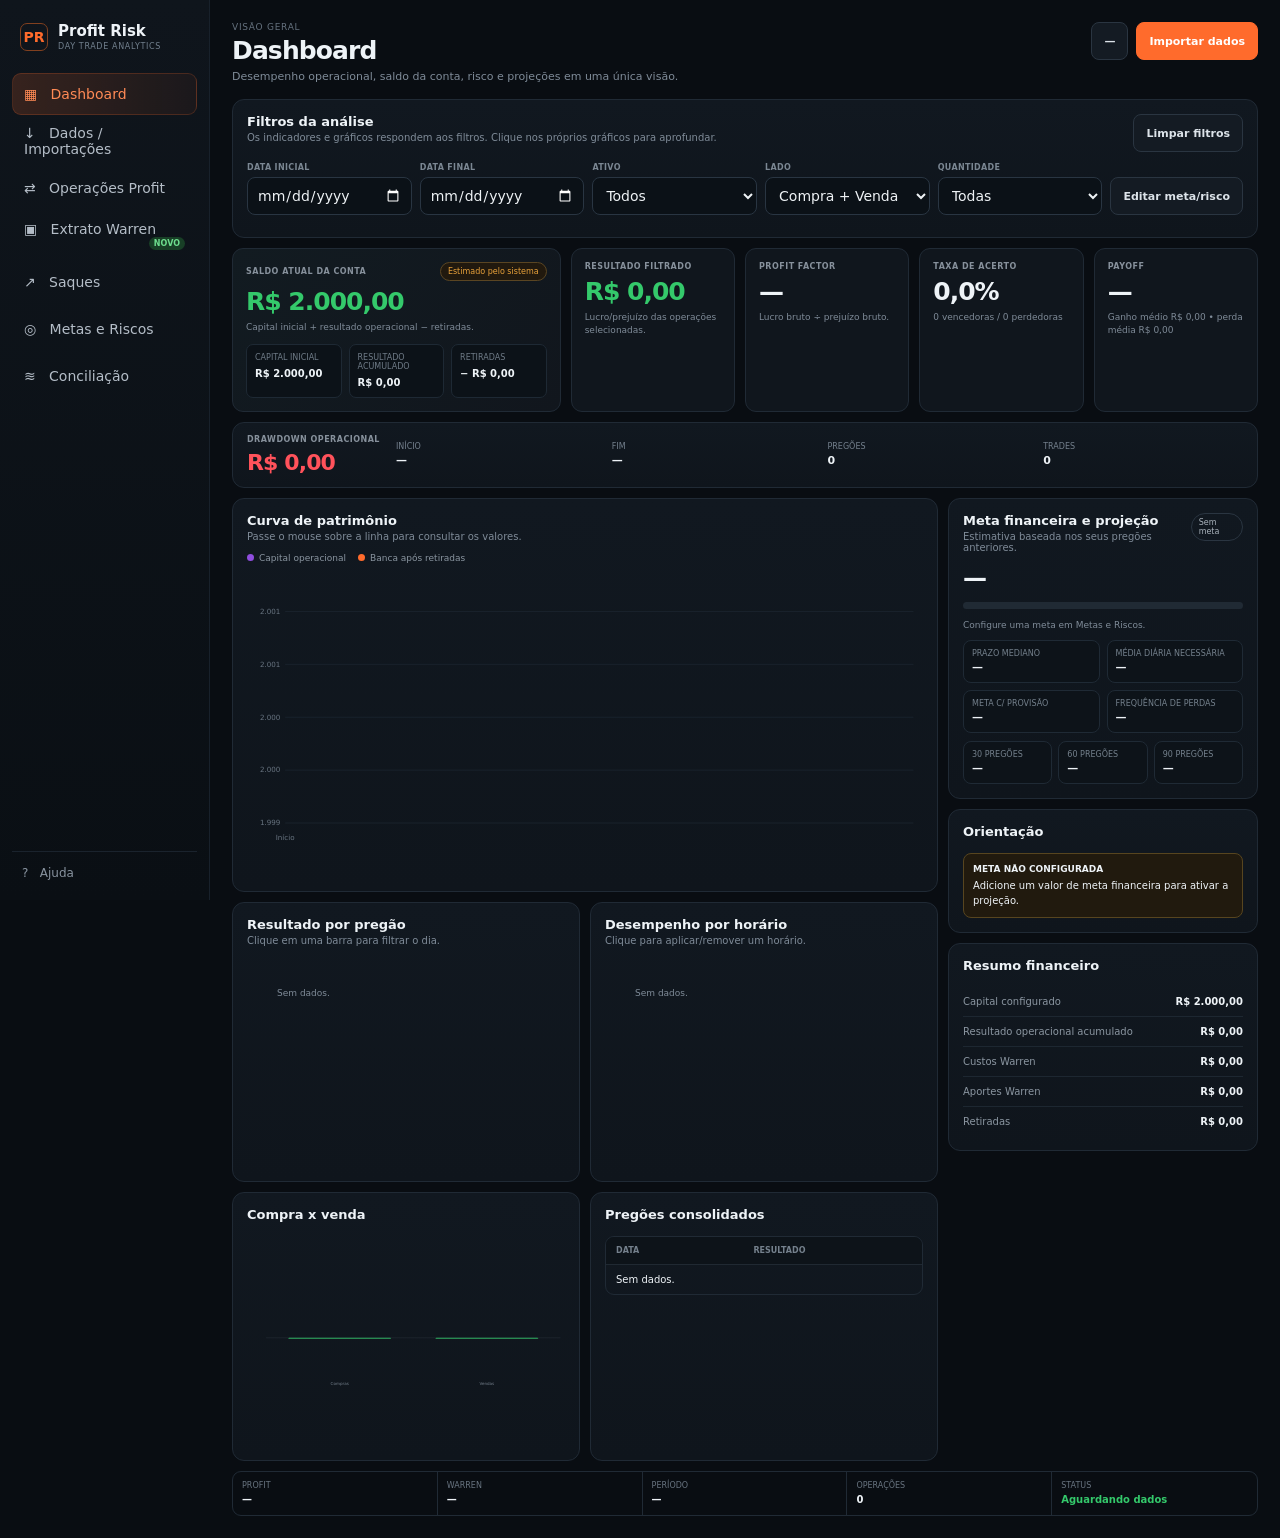
<file: profit-risk-daytrade/index.html>
<!doctype html>
<html lang="pt-BR">
<head>
<meta charset="utf-8">
<meta name="viewport" content="width=device-width,initial-scale=1,viewport-fit=cover">
<title>Profit Risk — Controle Day Trade</title>
<style>
:root{color-scheme:dark;--bg:#090d12;--side:#0d1218;--panel:#10161d;--panel2:#131a22;--line:#202a35;--text:#eef3f7;--muted:#7f8b98;--orange:#ff6b2c;--purple:#8f4dde;--green:#34c96b;--red:#ff525b;--amber:#e8a13a;--r:12px}*{box-sizing:border-box}html,body{margin:0;min-height:100%;background:var(--bg);color:var(--text);font:14px Inter,ui-sans-serif,system-ui,-apple-system,BlinkMacSystemFont,"Segoe UI",sans-serif}button,input,select{font:inherit}.app{min-height:100vh;display:grid;grid-template-columns:210px minmax(0,1fr)}.side{position:sticky;top:0;height:100vh;background:linear-gradient(#0f151c,#0a0f14);border-right:1px solid #18212b;padding:20px 12px;display:flex;flex-direction:column}.brand{display:flex;gap:10px;align-items:center;padding:2px 8px 22px}.logo{width:28px;height:28px;border:1px solid #81401f;border-radius:7px;display:grid;place-items:center;color:var(--orange);font-weight:900}.brand strong{font-size:15px}.brand small{display:block;color:#72808e;font-size:8px;letter-spacing:.08em;margin-top:2px}.nav{display:grid;gap:5px}.nav button{border:1px solid transparent;background:transparent;color:#b4bdc7;min-height:42px;border-radius:9px;text-align:left;padding:0 11px;cursor:pointer}.nav button:hover{background:#151c24}.nav button.active{background:linear-gradient(90deg,rgba(255,107,44,.17),rgba(255,107,44,.05));border-color:rgba(255,107,44,.2);color:#ff8a55}.new{float:right;font-size:8px;background:#183f26;color:#6dde8e;padding:2px 5px;border-radius:999px}.help{margin-top:auto;border-top:1px solid #1a232d;padding-top:14px;color:#8994a0;font-size:12px;padding-left:10px}.main{padding:22px;min-width:0}.screen{display:none}.screen.default{display:block}.top{display:flex;justify-content:space-between;gap:16px;align-items:flex-start;margin-bottom:16px}.kicker{font-size:9px;color:#65717e;text-transform:uppercase;letter-spacing:.08em;margin-bottom:4px}.top h1{margin:0;font-size:25px;letter-spacing:-.035em}.top p{margin:5px 0 0;color:var(--muted);font-size:11px}.actions{display:flex;gap:8px;flex-wrap:wrap}.btn,.filebtn{border:1px solid #2a3541;background:#141b23;color:#dce3e9;border-radius:8px;min-height:38px;padding:8px 12px;cursor:pointer;font-size:11px;font-weight:700;display:inline-flex;align-items:center;justify-content:center;text-decoration:none}.btn.primary,.filebtn.primary{background:var(--orange);border-color:var(--orange);color:#fff}.btn.purple,.filebtn.purple{background:var(--purple);border-color:var(--purple);color:#fff}.filebtn input{position:absolute;opacity:0;width:1px;height:1px}.card{background:linear-gradient(180deg,#111820,#0f151c);border:1px solid var(--line);border-radius:var(--r);min-width:0}.pad{padding:14px}.head{display:flex;align-items:flex-start;justify-content:space-between;gap:10px;margin-bottom:11px}.head h2{font-size:13px;margin:0 0 3px}.head p{font-size:10px;color:var(--muted);margin:0}.filters{display:grid;grid-template-columns:repeat(5,minmax(0,1fr)) auto;gap:8px;align-items:end}.field label{display:block;color:#7b8793;font-size:8px;font-weight:800;text-transform:uppercase;margin-bottom:5px;letter-spacing:.04em}.field input,.field select{width:100%;min-height:38px;border-radius:8px;border:1px solid #293542;background:#0b1117;color:#eef2f5;padding:7px 9px}.metrics{display:grid;grid-template-columns:2fr repeat(4,1fr);gap:10px;margin-top:10px}.metric{padding:13px;border:1px solid var(--line);background:#10161d;border-radius:11px}.mlabel{font-size:8px;color:#87919c;text-transform:uppercase;letter-spacing:.06em;font-weight:800}.mvalue{font-size:25px;font-weight:800;letter-spacing:-.04em;margin-top:6px}.msub{font-size:9px;color:var(--muted);margin-top:5px;line-height:1.4}.pos{color:var(--green)!important}.neg{color:var(--red)!important}.warn{color:var(--amber)!important}.balance{background:linear-gradient(135deg,#121b21,#11161d)}.balance-head{display:flex;justify-content:space-between;gap:10px;align-items:center}.badge{font-size:8px;padding:4px 7px;border:1px solid #2a3541;border-radius:999px;color:#a9b2bb}.badge.good{border-color:#245536;background:#102218;color:#65d983}.badge.warn{border-color:#5a4522;background:#21190e;color:#e6b95e}.break{display:grid;grid-template-columns:repeat(3,1fr);gap:7px;margin-top:10px}.break div{padding:8px;background:#0c1218;border:1px solid #1e2934;border-radius:7px}.break span{display:block;font-size:8px;color:#6f7b87;text-transform:uppercase;margin-bottom:2px}.break strong{font-size:10px}.ddbar{display:grid;grid-template-columns:auto repeat(4,1fr);gap:16px;align-items:center;margin-top:10px;padding:12px 14px}.ddbar .mvalue{font-size:22px}.ddstat span{display:block;font-size:8px;color:#74808d;text-transform:uppercase}.ddstat strong{font-size:11px}.dashgrid{display:grid;grid-template-columns:minmax(0,1.9fr) minmax(310px,.72fr);gap:10px;margin-top:10px;align-items:start}.left,.right{display:grid;gap:10px}.chartbox{height:310px;position:relative}.chartbox.small{height:210px}.chartbox svg{width:100%;height:100%;display:block}.legend{display:flex;gap:12px;color:#8a95a0;font-size:9px;margin-bottom:4px}.legend i{display:inline-block;width:7px;height:7px;border-radius:50%;margin-right:5px}.twocol{display:grid;grid-template-columns:1fr 1fr;gap:10px}.goal-amount{font-size:24px;font-weight:800}.progress{height:7px;background:#202a34;border-radius:99px;overflow:hidden;margin:10px 0}.progress>div{height:100%;background:linear-gradient(90deg,var(--purple),var(--orange));width:0}.goalstats{display:grid;grid-template-columns:1fr 1fr;gap:7px}.goalstats div,.prob div{padding:8px;border:1px solid #1f2a35;background:#0d1319;border-radius:8px}.goalstats span,.prob span{display:block;font-size:8px;color:#74808c;text-transform:uppercase}.goalstats strong,.prob strong{font-size:11px}.prob{display:grid;grid-template-columns:repeat(3,1fr);gap:6px;margin-top:8px}.kpis{display:grid}.krow{display:flex;justify-content:space-between;gap:12px;padding:9px 0;border-bottom:1px solid #1d2731;font-size:10px}.krow:last-child{border-bottom:0}.krow span{color:#8b96a1}.robot{display:grid;gap:7px}.tip{padding:9px;border-radius:8px;border:1px solid #24303b;background:#0d1319;font-size:10px;line-height:1.45}.tip strong{display:block;font-size:9px;text-transform:uppercase;margin-bottom:3px}.tip.good{border-color:#244f34;background:#102018}.tip.bad{border-color:#5a2c31;background:#211014}.tip.warning{border-color:#57451f;background:#211a0e}.tablewrap{overflow:auto;border:1px solid #202a35;border-radius:9px}.table{width:100%;border-collapse:collapse;min-width:720px;font-size:10px}.table th,.table td{padding:9px 10px;border-bottom:1px solid #202932;text-align:left;white-space:nowrap}.table th{background:#0d1319;color:#75818d;text-transform:uppercase;font-size:8px}.table tr:last-child td{border-bottom:0}.importgrid{display:grid;grid-template-columns:1fr 1fr .8fr;gap:10px}.drop{min-height:132px;border:1px dashed #33404c;border-radius:9px;background:#0d1319;display:grid;place-items:center;text-align:center;padding:14px}.drop strong{display:block}.drop p{font-size:10px;color:#7d8995}.notice{margin-top:8px;padding:9px;border:1px solid #26313c;border-radius:7px;color:#9aa4ae;font-size:10px}.notice.good{border-color:#255035;color:#77d78e}.notice.bad{border-color:#5b3033;color:#ff898f}.summary{display:grid;grid-template-columns:repeat(4,1fr);overflow:hidden}.summary>div{padding:12px;border-right:1px solid #202a35}.summary>div:last-child{border-right:0}.summary span{display:block;color:#76828e;font-size:8px;text-transform:uppercase}.summary strong{font-size:15px}.formgrid{display:grid;grid-template-columns:repeat(4,1fr);gap:8px}.section{scroll-margin-top:15px}.chips{display:flex;gap:6px;flex-wrap:wrap;margin-top:8px}.chip{font-size:9px;border:1px solid #3a3045;background:#1a1421;color:#d8c8e8;border-radius:999px;padding:5px 8px;cursor:pointer}.footer{margin-top:10px;display:grid;grid-template-columns:repeat(5,1fr);border:1px solid #202a35;border-radius:9px;overflow:hidden}.footer div{padding:9px;border-right:1px solid #202a35}.footer div:last-child{border-right:0}.footer span{display:block;color:#687480;font-size:8px;text-transform:uppercase}.footer strong{font-size:10px}.errorbar{display:none;margin-bottom:10px;border:1px solid #71363c;background:#261316;color:#ff9da2;border-radius:8px;padding:9px 11px;font-size:11px}.errorbar.show{display:block}@media(max-width:1200px){.metrics{grid-template-columns:repeat(3,1fr)}.balance{grid-column:span 2}.dashgrid{grid-template-columns:1fr}.filters{grid-template-columns:repeat(3,1fr)}.importgrid{grid-template-columns:1fr 1fr}.importgrid>*:last-child{grid-column:1/-1}}@media(max-width:820px){.app{grid-template-columns:72px 1fr}.brand-copy,.nav .txt{display:none}.nav button{text-align:center}.main{padding:14px}.metrics{grid-template-columns:1fr 1fr}.balance{grid-column:1/-1}.twocol{grid-template-columns:1fr}.formgrid{grid-template-columns:1fr 1fr}}@media(max-width:580px){.app{display:block}.side{height:auto;position:static}.nav{display:flex;overflow:auto}.help{display:none}.main{padding:10px}.filters,.metrics,.importgrid,.formgrid,.summary,.prob,.goalstats,.break{grid-template-columns:1fr}.balance{grid-column:auto}.top{display:block}.actions{margin-top:10px}}
</style>
</head>
<body>
<div class="app">
<aside class="side"><div class="brand"><div class="logo">PR</div><div class="brand-copy"><strong>Profit Risk</strong><small>DAY TRADE ANALYTICS</small></div></div><nav class="nav" id="nav"><button data-route="dashboard">▦ &nbsp; <span class="txt">Dashboard</span></button><button data-route="data">↓ &nbsp; <span class="txt">Dados / Importações</span></button><button data-route="profit">⇄ &nbsp; <span class="txt">Operações Profit</span></button><button data-route="warren">▣ &nbsp; <span class="txt">Extrato Warren <b class="new">NOVO</b></span></button><button data-route="withdraw">↗ &nbsp; <span class="txt">Saques</span></button><button data-route="risk">◎ &nbsp; <span class="txt">Metas e Riscos</span></button><button data-route="recon">≋ &nbsp; <span class="txt">Conciliação</span></button></nav><div class="help">? &nbsp; Ajuda</div></aside>
<main class="main"><div id="errorbar" class="errorbar"></div>
<section class="screen default" id="screen-dashboard">
<div class="top"><div><div class="kicker">Visão geral</div><h1>Dashboard</h1><p>Desempenho operacional, saldo da conta, risco e projeções em uma única visão.</p></div><div class="actions"><button class="btn" id="periodTop">—</button><button class="btn primary" data-route="data">Importar dados</button></div></div>
<div class="card pad"><div class="head"><div><h2>Filtros da análise</h2><p>Os indicadores e gráficos respondem aos filtros. Clique nos próprios gráficos para aprofundar.</p></div><button class="btn" id="resetFilters">Limpar filtros</button></div><div class="filters"><div class="field"><label>Data inicial</label><input id="startDate" type="date"></div><div class="field"><label>Data final</label><input id="endDate" type="date"></div><div class="field"><label>Ativo</label><select id="assetFilter"><option value="">Todos</option></select></div><div class="field"><label>Lado</label><select id="sideFilter"><option value="">Compra + Venda</option><option value="C">Compras</option><option value="V">Vendas</option></select></div><div class="field"><label>Quantidade</label><select id="qtyFilter"><option value="">Todas</option></select></div><button class="btn" data-route="risk">Editar meta/risco</button></div><div id="chips" class="chips"></div></div>
<div class="metrics"><article class="metric balance"><div class="balance-head"><div class="mlabel">Saldo atual da conta</div><span class="badge warn" id="balanceBadge">Estimado</span></div><div class="mvalue" id="balanceValue">R$ 0,00</div><div class="msub" id="balanceDesc">Aguardando dados.</div><div class="break"><div><span id="b1l">Capital inicial</span><strong id="b1">—</strong></div><div><span id="b2l">Resultado</span><strong id="b2">—</strong></div><div><span id="b3l">Retiradas</span><strong id="b3">—</strong></div></div></article><article class="metric"><div class="mlabel">Resultado filtrado</div><div class="mvalue" id="net">R$ 0,00</div><div class="msub">Lucro/prejuízo das operações selecionadas.</div></article><article class="metric"><div class="mlabel">Profit Factor</div><div class="mvalue" id="pf">—</div><div class="msub">Lucro bruto ÷ prejuízo bruto.</div></article><article class="metric"><div class="mlabel">Taxa de acerto</div><div class="mvalue" id="wr">0%</div><div class="msub" id="wl">—</div></article><article class="metric"><div class="mlabel">Payoff</div><div class="mvalue" id="payoff">—</div><div class="msub" id="payoffSub">Ganho médio ÷ perda média.</div></article></div>
<div class="card ddbar"><div><div class="mlabel">Drawdown operacional</div><div class="mvalue neg" id="dd">R$ 0,00</div></div><div class="ddstat"><span>Início</span><strong id="ddStart">—</strong></div><div class="ddstat"><span>Fim</span><strong id="ddEnd">—</strong></div><div class="ddstat"><span>Pregões</span><strong id="dayCount">0</strong></div><div class="ddstat"><span>Trades</span><strong id="tradeCountDash">0</strong></div></div>
<div class="dashgrid"><div class="left"><section class="card pad"><div class="head"><div><h2>Curva de patrimônio</h2><p>Passe o mouse sobre a linha para consultar os valores.</p></div></div><div class="legend"><span><i style="background:var(--purple)"></i>Capital operacional</span><span><i style="background:var(--orange)"></i>Banca após retiradas</span></div><div id="equityChart" class="chartbox"></div></section><div class="twocol"><section class="card pad"><div class="head"><div><h2>Resultado por pregão</h2><p>Clique em uma barra para filtrar o dia.</p></div></div><div id="dailyChart" class="chartbox small"></div></section><section class="card pad"><div class="head"><div><h2>Desempenho por horário</h2><p>Clique para aplicar/remover um horário.</p></div></div><div id="hourChart" class="chartbox small"></div></section></div><div class="twocol"><section class="card pad"><div class="head"><div><h2>Compra x venda</h2></div></div><div id="sideChart" class="chartbox small"></div></section><section class="card pad"><div class="head"><div><h2>Pregões consolidados</h2></div></div><div class="tablewrap"><table class="table"><thead><tr><th>Data</th><th>Resultado</th><th>Trades</th><th>Acerto</th></tr></thead><tbody id="dayRows"></tbody></table></div></section></div></div><aside class="right"><section class="card pad"><div class="head"><div><h2>Meta financeira e projeção</h2><p>Estimativa baseada nos seus pregões anteriores.</p></div><span class="badge" id="goalStatus">Sem meta</span></div><div class="goal-amount" id="goalAmountView">—</div><div class="progress"><div id="goalProgress"></div></div><div class="msub" id="goalGap">Configure uma meta em Metas e Riscos.</div><div class="goalstats" style="margin-top:9px"><div><span>Prazo mediano</span><strong id="medianDays">—</strong></div><div><span>Média diária necessária</span><strong id="neededDaily">—</strong></div><div><span>Meta c/ provisão</span><strong id="recommendedDaily">—</strong></div><div><span>Frequência de perdas</span><strong id="lossRate">—</strong></div></div><div class="prob"><div><span>30 pregões</span><strong id="prob30">—</strong></div><div><span>60 pregões</span><strong id="prob60">—</strong></div><div><span>90 pregões</span><strong id="prob90">—</strong></div></div></section><section class="card pad"><div class="head"><div><h2>Orientação</h2></div></div><div id="advice" class="robot"></div></section><section class="card pad"><div class="head"><div><h2>Resumo financeiro</h2></div></div><div id="financeRows" class="kpis"></div></section></aside></div>
<div class="footer"><div><span>Profit</span><strong id="footerProfit">—</strong></div><div><span>Warren</span><strong id="footerWarren">—</strong></div><div><span>Período</span><strong id="footerPeriod">—</strong></div><div><span>Operações</span><strong id="footerTrades">0</strong></div><div><span>Status</span><strong id="footerStatus" class="pos">Aguardando</strong></div></div>
</section>
<section class="screen" id="screen-data">
<div class="top"><div><div class="kicker">Configuração e fontes</div><h1 id="dataTitle">Dados / Importações</h1><p id="dataDesc">Profit para operações. Warren para saldo, custos, aportes e retiradas.</p></div><button class="btn" data-route="dashboard">Voltar ao dashboard</button></div>
<div class="importgrid"><article class="card pad section" id="profitSection"><div class="head"><div><h2>Relatório Profit</h2><p>Importe o relatório CSV extraído do Profit.</p></div><span class="badge" id="profitBadge">Aguardando</span></div><div class="drop"><div><strong>Operações do Profit</strong><p>Seu formato de relatório é reconhecido automaticamente.</p><label class="filebtn purple">Importar relatório<input id="profitFile" type="file" accept=".csv,text/csv"></label></div></div><div class="notice" id="profitMsg">Nenhum arquivo importado nesta sessão.</div></article><article class="card pad section" id="warrenSection"><div class="head"><div><h2>Extrato Warren</h2><p>Dados Warren já salvos continuam sendo utilizados.</p></div><span class="badge" id="warrenBadge">Aguardando</span></div><div class="drop"><div><strong>Extrato consolidado</strong><p>A importação PDF será reativada após a estabilização desta versão.</p><button class="btn" disabled>Importação PDF temporariamente indisponível</button></div></div><div class="notice" id="warrenMsg">Os dados Warren existentes no navegador permanecem preservados.</div></article><article class="card pad"><div class="head"><div><h2>Status das fontes</h2></div></div><div class="kpis"><div class="krow"><span>Profit</span><strong id="profitMeta">—</strong></div><div class="krow"><span>Warren</span><strong id="warrenMeta">—</strong></div><div class="krow"><span>Operações</span><strong id="tradeCountData">0</strong></div><div class="krow"><span>Movimentações Warren</span><strong id="movementCount">0</strong></div></div></article></div>
<section class="card pad" style="margin-top:10px"><div class="head"><div><h2>Resumo Warren</h2></div></div><div class="summary"><div><span>Saldo inicial</span><strong id="wInitial">—</strong></div><div><span>Entradas</span><strong id="wEntries" class="pos">—</strong></div><div><span>Saídas</span><strong id="wExits" class="neg">—</strong></div><div><span>Saldo final</span><strong id="wFinal">—</strong></div></div></section>
<div class="twocol" style="margin-top:10px"><section class="card pad section" id="riskSection"><div class="head"><div><h2>Metas e Riscos</h2><p>Alterações recalculam o dashboard.</p></div></div><div class="formgrid"><div class="field"><label>Capital inicial (R$)</label><input id="capital"></div><div class="field"><label>Meta financeira (R$)</label><input id="goalAmount"></div><div class="field"><label>Meta diária (%)</label><input id="goalPct"></div><div class="field"><label>Stop diário (%)</label><input id="stopPct"></div><div class="field"><label>Risco por trade (%)</label><input id="riskPct"></div><div class="field"><label>Máx. trades/dia</label><input id="maxTrades" type="number" min="1"></div><div class="field"><label>Máx. perdas seguidas</label><input id="maxLosses" type="number" min="1"></div></div></section><section class="card pad section" id="withdrawSection"><div class="head"><div><h2>Registrar saque</h2></div></div><form id="withdrawForm"><div class="formgrid"><div class="field"><label>Data</label><input id="withdrawDate" type="date"></div><div class="field"><label>Valor (R$)</label><input id="withdrawValue"></div></div><div class="field" style="margin-top:8px"><label>Observação</label><input id="withdrawNote" style="width:100%;min-height:38px;border-radius:8px;border:1px solid #293542;background:#0b1117;color:#eef2f5;padding:7px 9px"></div><button class="btn primary" style="margin-top:8px">Registrar saque</button></form></section></div>
<section class="card pad section" id="withdrawHistory" style="margin-top:10px"><div class="head"><div><h2>Histórico de saques</h2></div></div><div class="tablewrap"><table class="table"><thead><tr><th>Data</th><th>Valor</th><th>Origem</th><th>Descrição</th></tr></thead><tbody id="withdrawRows"></tbody></table></div></section>
<section class="card pad section" id="reconSection" style="margin-top:10px"><div class="head"><div><h2>Conciliação Profit × Warren</h2><p>Mostra o status das duas fontes financeiras.</p></div></div><div id="reconMsg" class="notice">Importe o Profit e mantenha os dados Warren salvos para conciliar.</div></section>
</section>
</main></div><div id="tooltip" style="position:fixed;display:none;pointer-events:none;z-index:99;background:#0b1117;border:1px solid #34414d;border-radius:7px;padding:7px 9px;font-size:10px"></div>
<script>
(function(){
'use strict';
var KEY='profitRiskDataV5';
var DEFAULT_STORE={version:5,config:{capital:2000,goalPct:2.5,stopPct:3,riskPct:0.75,maxTrades:8,maxLosses:3,goalAmount:0},trades:[],withdrawals:[],warren:{transactions:[],summary:null,meta:{fileName:'',importedAt:'',periodStart:'',periodEnd:'',movementCount:0}},meta:{fileName:'',importedAt:'',period:'',integrity:'—',mismatches:0}};
var store=loadStore();
var chartHour='';
function el(id){return document.getElementById(id)}
function all(sel){return Array.prototype.slice.call(document.querySelectorAll(sel))}
function clone(o){return JSON.parse(JSON.stringify(o))}
function loadStore(){try{var x=JSON.parse(localStorage.getItem(KEY)||'null');if(!x){var old=JSON.parse(localStorage.getItem('profitRiskDataV4')||'null');if(old)x=old}if(x){var n=clone(DEFAULT_STORE);Object.assign(n.config,x.config||{});n.trades=Array.isArray(x.trades)?x.trades:[];n.withdrawals=Array.isArray(x.withdrawals)?x.withdrawals:[];n.meta=Object.assign(n.meta,x.meta||{});if(x.warren){n.warren.transactions=Array.isArray(x.warren.transactions)?x.warren.transactions:[];n.warren.summary=x.warren.summary||null;n.warren.meta=Object.assign(n.warren.meta,(x.warren.meta||{}))}return n}}catch(err){}return clone(DEFAULT_STORE)}
function saveStore(){localStorage.setItem(KEY,JSON.stringify(store))}
function money(n){return new Intl.NumberFormat('pt-BR',{style:'currency',currency:'BRL'}).format(Number.isFinite(Number(n))?Number(n):0)}
function percent(n){var v=Number.isFinite(Number(n))?Number(n):0;return v.toFixed(1).replace('.',',')+'%'}
function parseNumber(v){if(typeof v==='number')return Number.isFinite(v)?v:0;var s=String(v==null?'':v).trim().replace(/R\$/gi,'').replace(/\s/g,'');if(!s)return 0;if(s.indexOf(',')>=0&&s.indexOf('.')>=0){s=s.lastIndexOf(',')>s.lastIndexOf('.')?s.split('.').join('').replace(',','.'):s.split(',').join('')}else if(s.indexOf(',')>=0)s=s.replace(',','.');s=s.replace(/[^0-9.+-]/g,'');var n=Number(s);return Number.isFinite(n)?n:0}
function normalize(s){return String(s==null?'':s).normalize('NFD').replace(/[\u0300-\u036f]/g,'').toLowerCase().replace(/[^a-z0-9]/g,'')}
function fmtDate(d){if(!d)return'—';var a=String(d).split('-');return a.length===3?a[2]+'/'+a[1]+'/'+a[0]:String(d)}
function htmlEscape(s){return String(s==null?'':s).replace(/[&<>"']/g,function(c){return{'&':'&amp;','<':'&lt;','>':'&gt;','"':'&quot;',"'":'&#39;'}[c]})}
function showError(msg){var b=el('errorbar');b.textContent=msg;b.classList.add('show')}
window.addEventListener('error',function(e){showError('Erro interno: '+(e.message||'falha desconhecida'))})
function showRoute(route){var dataRoutes=['data','profit','warren','withdraw','risk','recon'];var screen=dataRoutes.indexOf(route)>=0?'data':'dashboard';el('screen-dashboard').style.display=screen==='dashboard'?'block':'none';el('screen-data').style.display=screen==='data'?'block':'none';all('#nav button').forEach(function(b){b.classList.toggle('active',b.getAttribute('data-route')===route)});if(route==='data')el('dataTitle').textContent='Dados / Importações';if(route==='profit')el('dataTitle').textContent='Operações Profit';if(route==='warren')el('dataTitle').textContent='Extrato Warren';if(route==='withdraw')el('dataTitle').textContent='Saques';if(route==='risk')el('dataTitle').textContent='Metas e Riscos';if(route==='recon')el('dataTitle').textContent='Conciliação';location.hash=route;renderAll();if(screen==='data'&&route!=='data'){var ids={profit:'profitSection',warren:'warrenSection',withdraw:'withdrawSection',risk:'riskSection',recon:'reconSection'};setTimeout(function(){var target=el(ids[route]);if(target)target.scrollIntoView({behavior:'smooth',block:'start'})},30)}else window.scrollTo(0,0)}
all('[data-route]').forEach(function(b){b.addEventListener('click',function(){showRoute(b.getAttribute('data-route'))})})
function splitLines(text){return String(text||'').replace(new RegExp(String.fromCharCode(13),'g'),'').split(String.fromCharCode(10)).filter(function(x){return x.trim()!==''})}
function parseCsvLine(line,delimiter){var out=[],cur='',quoted=false;for(var i=0;i<line.length;i++){var c=line[i];if(c==='"'){if(quoted&&line[i+1]==='"'){cur+='"';i++}else quoted=!quoted}else if(c===delimiter&&!quoted){out.push(cur);cur=''}else cur+=c}out.push(cur);return out}
function parseCsv(text){var lines=splitLines(text);if(!lines.length)return[];var sample=lines.slice(0,20).join(' ');var sem=(sample.match(/;/g)||[]).length;var com=(sample.match(/,/g)||[]).length;var delimiter=sem>=com?';':',';return lines.map(function(line){return parseCsvLine(line,delimiter)})}
function parseOpen(value){var s=String(value||'').trim();var parts=s.split(' ');if(parts.length<2)return{date:'',time:'',stamp:''};var d=parts[0].split('/');if(d.length!==3)return{date:'',time:'',stamp:''};var date=d[2]+'-'+d[1]+'-'+d[0];var time=parts[1];return{date:date,time:time,stamp:date+'T'+time}}
function parseProfit(rows){var hi=-1;for(var i=0;i<rows.length;i++){var n=rows[i].map(normalize);if(n.indexOf('ativo')>=0&&n.indexOf('abertura')>=0&&n.indexOf('fechamento')>=0&&n.indexOf('resoperacao')>=0&&n.indexOf('total')>=0){hi=i;break}}if(hi<0)throw new Error('Tabela de operações do Profit não encontrada.');var map={};rows[hi].forEach(function(v,idx){var k=normalize(v);if(map[k]===undefined)map[k]=idx});['ativo','abertura','fechamento','lado','resoperacao','total'].forEach(function(k){if(map[k]===undefined)throw new Error('Coluna obrigatória não encontrada: '+k)});var trades=[],run=0,mis=0;for(var r=hi+1;r<rows.length;r++){var row=rows[r];var o=parseOpen(row[map.abertura]);var f=parseOpen(row[map.fechamento]);if(!o.date)continue;var result=parseNumber(row[map.resoperacao]);var total=parseNumber(row[map.total]);var qty=Math.max(parseNumber(row[map.qtdcompra]),parseNumber(row[map.qtdvenda]));run+=result;if(Math.abs(run-total)>0.02)mis++;trades.push({id:'p-'+r+'-'+o.stamp,asset:String(row[map.ativo]||'N/A').trim().toUpperCase(),date:o.date,open:o.time,close:f.time,stamp:o.stamp,side:String(row[map.lado]||'').trim().toUpperCase(),qty:qty,result:result,total:total})}trades.sort(function(a,b){return a.stamp.localeCompare(b.stamp)});if(!trades.length)throw new Error('Nenhuma operação válida encontrada.');return{trades:trades,mis:mis}}
async function importProfit(file){try{el('profitBadge').textContent='Processando';var buf=await file.arrayBuffer();var text=new TextDecoder('utf-8').decode(buf);if((text.match(/�/g)||[]).length>2)text=new TextDecoder('windows-1252').decode(buf);var parsed=parseProfit(parseCsv(text));store.trades=parsed.trades;store.meta={fileName:file.name,importedAt:new Date().toISOString(),period:parsed.trades[0].date+'|'+parsed.trades[parsed.trades.length-1].date,integrity:parsed.mis?'Divergências':'OK',mismatches:parsed.mis};saveStore();el('profitMsg').className='notice good';el('profitMsg').textContent=parsed.trades.length+' operações importadas. Integridade '+(parsed.mis?'com divergências':'OK')+'.';el('startDate').value='';el('endDate').value='';renderAll()}catch(err){el('profitBadge').textContent='Erro';el('profitMsg').className='notice bad';el('profitMsg').textContent=err.message}}
el('profitFile').addEventListener('change',function(e){if(e.target.files&&e.target.files[0])importProfit(e.target.files[0])})
function dayStats(list){var map={};list.forEach(function(t){var d=map[t.date]||(map[t.date]={date:t.date,result:0,count:0,wins:0,losses:0,peak:0,worst:0,run:0});d.result+=Number(t.result)||0;d.count++;if(t.result>0)d.wins++;if(t.result<0)d.losses++;d.run+=Number(t.result)||0;d.peak=Math.max(d.peak,d.run);d.worst=Math.min(d.worst,d.run)});return Object.keys(map).map(function(k){return map[k]}).sort(function(a,b){return a.date.localeCompare(b.date)})}
function calcMetrics(list){var wins=list.filter(function(t){return t.result>0}),losses=list.filter(function(t){return t.result<0}),gp=wins.reduce(function(a,t){return a+t.result},0),gl=Math.abs(losses.reduce(function(a,t){return a+t.result},0)),net=list.reduce(function(a,t){return a+t.result},0),avgWin=wins.length?gp/wins.length:0,avgLoss=losses.length?gl/losses.length:0,eq=0,peak=0,maxDD=0,ddStart='',ddEnd='',peakDate='';list.forEach(function(t){eq+=t.result;if(eq>=peak){peak=eq;peakDate=t.date}else if(peak-eq>maxDD){maxDD=peak-eq;ddStart=peakDate;ddEnd=t.date}});return{net:net,wins:wins,losses:losses,pf:gl?gp/gl:(gp>0?Infinity:0),payoff:avgLoss?avgWin/avgLoss:0,avgWin:avgWin,avgLoss:avgLoss,maxDD:maxDD,ddStart:ddStart,ddEnd:ddEnd,days:dayStats(list)}}
function allWithdrawals(){var arr=(store.withdrawals||[]).map(function(w){return{id:w.id,date:w.date,value:Number(w.value)||0,note:w.note||'Saque manual',source:'manual'}});(store.warren.transactions||[]).forEach(function(t){if(t.category==='withdrawal')arr.push({id:t.id,date:t.date,value:Math.abs(Number(t.value)||0),note:t.description||'Retirada Warren',source:'Warren'})});var seen={},out=[];arr.sort(function(a,b){return a.date.localeCompare(b.date)}).forEach(function(w){var k=w.date+'|'+w.value.toFixed(2);if(seen[k]&&w.source==='manual')return;seen[k]=true;out.push(w)});return out}
function finance(){var globalNet=store.trades.reduce(function(a,t){return a+(Number(t.result)||0)},0);var wd=allWithdrawals().reduce(function(a,w){return a+w.value},0);var tx=store.warren.transactions||[];var deposits=tx.filter(function(t){return t.category==='deposit'}).reduce(function(a,t){return a+Math.abs(Number(t.value)||0)},0);var fees=tx.filter(function(t){return['fee_registration','fee_emoluments','irrf','platform'].indexOf(t.category)>=0}).reduce(function(a,t){return a+Math.abs(Number(t.value)||0)},0);var projected=(Number(store.config.capital)||0)+globalNet-wd;var summary=store.warren.summary;var real=projected,source='estimated';if(summary&&tx.length){var calc=(Number(summary.initial)||0)+(Number(summary.entries)||0)-Math.abs(Number(summary.exits)||0);if(Math.abs(calc-(Number(summary.final)||0))<0.05){real=Number(summary.final)||0;source='confirmed'}else{real=calc;source='reconciled'}}return{globalNet:globalNet,withdrawTotal:wd,deposits:deposits,fees:fees,projected:projected,real:real,source:source,summary:summary}}
function filteredTrades(){var s=el('startDate').value,e=el('endDate').value,a=el('assetFilter').value,side=el('sideFilter').value,q=el('qtyFilter').value;return store.trades.filter(function(t){return(!s||t.date>=s)&&(!e||t.date<=e)&&(!a||t.asset===a)&&(!side||t.side===side)&&(!q||String(t.qty)===q)&&(!chartHour||(t.open||'').slice(0,2)+'h'===chartHour)})}
function rebuildFilters(){var oldA=el('assetFilter').value,oldQ=el('qtyFilter').value;el('assetFilter').innerHTML='<option value="">Todos</option>';el('qtyFilter').innerHTML='<option value="">Todas</option>';Array.from(new Set(store.trades.map(function(t){return t.asset}))).sort().forEach(function(a){el('assetFilter').insertAdjacentHTML('beforeend','<option>'+htmlEscape(a)+'</option>')});Array.from(new Set(store.trades.map(function(t){return t.qty}))).sort(function(a,b){return a-b}).forEach(function(q){el('qtyFilter').insertAdjacentHTML('beforeend','<option value="'+q+'">'+q+'</option>')});if(Array.from(el('assetFilter').options).some(function(o){return o.value===oldA}))el('assetFilter').value=oldA;if(Array.from(el('qtyFilter').options).some(function(o){return o.value===oldQ}))el('qtyFilter').value=oldQ;if(store.trades.length&&!el('startDate').value){el('startDate').value=store.trades[0].date;el('endDate').value=store.trades[store.trades.length-1].date}}
function renderBalance(){var f=finance(),s=f.summary,b=el('balanceBadge');el('balanceValue').textContent=money(f.real);el('balanceValue').className='mvalue '+(f.real>=0?'pos':'neg');if(f.source==='confirmed'){b.textContent='Confirmado pela Warren';b.className='badge good';el('balanceDesc').textContent='Saldo final validado pelo resumo do extrato Warren.'}else if(f.source==='reconciled'){b.textContent='Recalculado pelo extrato';b.className='badge warn';el('balanceDesc').textContent='Saldo recalculado: saldo inicial + entradas − saídas.'}else{b.textContent='Estimado pelo sistema';b.className='badge warn';el('balanceDesc').textContent='Capital inicial + resultado operacional − retiradas.'}if((f.source==='confirmed'||f.source==='reconciled')&&s){el('b1l').textContent='Saldo inicial Warren';el('b1').textContent=money(s.initial);el('b2l').textContent='Entradas';el('b2').textContent=money(s.entries);el('b3l').textContent='Saídas';el('b3').textContent=money(s.exits)}else{el('b1l').textContent='Capital inicial';el('b1').textContent=money(store.config.capital);el('b2l').textContent='Resultado acumulado';el('b2').textContent=money(f.globalNet);el('b3l').textContent='Retiradas';el('b3').textContent='− '+money(f.withdrawTotal)}}
function svgBars(host,labels,values,onClick){if(!values.length){host.innerHTML='<div class="msub" style="padding:30px">Sem dados.</div>';return}var W=700,H=210,L=42,R=10,T=14,B=28,max=Math.max.apply(null,values.concat([0])),min=Math.min.apply(null,values.concat([0]));if(max===min){max+=1;min-=1}var y=function(v){return T+(max-v)/(max-min)*(H-T-B)},zero=y(0),bw=(W-L-R)/Math.max(values.length,1);var svg='<svg viewBox="0 0 '+W+' '+H+'"><line x1="'+L+'" y1="'+zero+'" x2="'+(W-R)+'" y2="'+zero+'" stroke="#2c3742"/>';values.forEach(function(v,i){var x=L+i*bw+bw*0.15,yy=y(v),h=Math.max(2,Math.abs(yy-zero)),top=v>=0?yy:zero,color=v>=0?'#34c96b':'#ff525b';svg+='<rect data-i="'+i+'" x="'+x+'" y="'+top+'" width="'+Math.max(4,bw*0.7)+'" height="'+h+'" rx="2" fill="'+color+'" opacity=".86"><title>'+htmlEscape(labels[i])+' — '+htmlEscape(money(v))+'</title></rect>';if(values.length<=12||i%Math.ceil(values.length/8)===0)svg+='<text x="'+(x+bw*.35)+'" y="'+(H-8)+'" text-anchor="middle" fill="#75818d" font-size="9">'+htmlEscape(labels[i])+'</text>'});svg+='</svg>';host.innerHTML=svg;Array.from(host.querySelectorAll('rect[data-i]')).forEach(function(r){r.style.cursor='pointer';r.addEventListener('click',function(){if(onClick)onClick(Number(r.getAttribute('data-i')))} )})}
function svgLine(host,labels,a,b){if(!a.length){host.innerHTML='<div class="msub" style="padding:30px">Sem dados.</div>';return}var W=850,H=310,L=48,R=12,T=16,B=28,allv=a.concat(b),max=Math.max.apply(null,allv),min=Math.min.apply(null,allv);if(max===min){max+=1;min-=1}var x=function(i){return L+(W-L-R)*(a.length<=1?0:i/(a.length-1))},y=function(v){return T+(max-v)/(max-min)*(H-T-B)},path=function(data){return data.map(function(v,i){return(i?'L':'M')+x(i)+','+y(v)}).join(' ')};var svg='<svg viewBox="0 0 '+W+' '+H+'">';for(var g=0;g<5;g++){var yy=T+(H-T-B)*g/4;svg+='<line x1="'+L+'" y1="'+yy+'" x2="'+(W-R)+'" y2="'+yy+'" stroke="#1d2731"/><text x="'+(L-6)+'" y="'+(yy+3)+'" text-anchor="end" fill="#687480" font-size="9">'+Math.round(max-(max-min)*g/4).toLocaleString('pt-BR')+'</text>'}svg+='<path d="'+path(a)+'" fill="none" stroke="#8f4dde" stroke-width="2.3"/><path d="'+path(b)+'" fill="none" stroke="#ff6b2c" stroke-width="2"/>';var step=Math.max(1,Math.ceil(labels.length/8));for(var i=0;i<labels.length;i+=step)svg+='<text x="'+x(i)+'" y="'+(H-7)+'" text-anchor="middle" fill="#687480" font-size="9">'+htmlEscape(labels[i])+'</text>';svg+='</svg>';host.innerHTML=svg}
function renderCharts(list,m){var wd=allWithdrawals().sort(function(a,b){return a.date.localeCompare(b.date)}),op=Number(store.config.capital)||0,real=op,wi=0,labels=['Início'],opData=[op],realData=[real];list.forEach(function(t){while(wi<wd.length&&wd[wi].date<t.date){real-=wd[wi].value;labels.push(fmtDate(wd[wi].date));opData.push(op);realData.push(real);wi++}op+=t.result;real+=t.result;labels.push(fmtDate(t.date));opData.push(op);realData.push(real)});svgLine(el('equityChart'),labels,opData,realData);svgBars(el('dailyChart'),m.days.map(function(d){return fmtDate(d.date)}),m.days.map(function(d){return d.result}),function(i){var d=m.days[i];if(d){el('startDate').value=d.date;el('endDate').value=d.date;renderDashboard()}});var hm={};list.forEach(function(t){var h=(t.open||'').slice(0,2)+'h';hm[h]=(hm[h]||0)+t.result});var hk=Object.keys(hm).sort();svgBars(el('hourChart'),hk,hk.map(function(k){return hm[k]}),function(i){chartHour=chartHour===hk[i]?'':hk[i];renderDashboard()});var sm={Compras:0,Vendas:0};list.forEach(function(t){if(t.side==='C')sm.Compras+=t.result;if(t.side==='V')sm.Vendas+=t.result});svgBars(el('sideChart'),['Compras','Vendas'],[sm.Compras,sm.Vendas],function(i){el('sideFilter').value=i===0?'C':'V';renderDashboard()})}
function renderGoal(m){var goal=Number(store.config.goalAmount)||0,f=finance(),current=f.real;if(goal<=0){el('goalStatus').textContent='Sem meta';el('goalAmountView').textContent='—';el('goalGap').textContent='Configure uma meta em Metas e Riscos.';el('goalProgress').style.width='0%';['medianDays','neededDaily','recommendedDaily','lossRate','prob30','prob60','prob90'].forEach(function(id){el(id).textContent='—'});el('advice').innerHTML='<div class="tip warning"><strong>Meta não configurada</strong>Adicione um valor de meta financeira para ativar a projeção.</div>';return}var daily=dayStats(store.trades).map(function(d){return d.result}),mean=daily.length?daily.reduce(function(a,v){return a+v},0)/daily.length:0,neg=daily.filter(function(v){return v<0}),lossRate=daily.length?neg.length/daily.length:0,avgLoss=neg.length?Math.abs(neg.reduce(function(a,v){return a+v},0)/neg.length):0,gap=Math.max(0,goal-current),median=mean>0?Math.ceil(gap/mean):null,needed=median?gap/median:0,recommended=mean>0?Math.max(needed,mean+avgLoss*lossRate):needed,progress=Math.max(0,Math.min(100,current/goal*100));el('goalStatus').textContent=gap<=0?'Meta alcançada':mean>0?'Ritmo positivo':'Fora do ritmo';el('goalAmountView').textContent=money(goal);el('goalProgress').style.width=progress+'%';el('goalGap').textContent=gap<=0?'Meta alcançada.':'Faltam '+money(gap)+' para a meta.';el('medianDays').textContent=median==null?'Não estimável':median+' pregões';el('neededDaily').textContent=money(needed);el('recommendedDaily').textContent=money(recommended);el('lossRate').textContent=percent(lossRate*100);function chance(h){if(!daily.length||gap<=0)return gap<=0?100:0;var sims=600,hit=0;for(var s=0;s<sims;s++){var bal=current;for(var d=0;d<h;d++){bal+=daily[Math.floor(Math.random()*daily.length)];if(bal>=goal){hit++;break}}}return 100*hit/sims}el('prob30').textContent=percent(chance(30));el('prob60').textContent=percent(chance(60));el('prob90').textContent=percent(chance(90));var tone=mean>0?'good':'bad';el('advice').innerHTML='<div class="tip '+tone+'"><strong>'+(mean>0?'Rumo favorável':'Ritmo abaixo da meta')+'</strong>'+(mean>0?'Sua média histórica está positiva. Preserve o risco e acompanhe os dias de maior devolução.':'A média histórica atual não sustenta uma projeção confiável até a meta. Revise os pontos de perda antes de aumentar exposição.')+'</div>'}
function renderDashboard(){rebuildFilters();var list=filteredTrades(),m=calcMetrics(list);renderBalance();el('net').textContent=money(m.net);el('net').className='mvalue '+(m.net>=0?'pos':'neg');el('pf').textContent=list.length?(m.pf===Infinity?'∞':m.pf.toFixed(2).replace('.',',')):'—';el('pf').className='mvalue '+(m.pf>=1.3?'pos':'');el('wr').textContent=percent(list.length?100*m.wins.length/list.length:0);el('wl').textContent=m.wins.length+' vencedoras / '+m.losses.length+' perdedoras';el('payoff').textContent=list.length?m.payoff.toFixed(2).replace('.',','):'—';el('payoffSub').textContent='Ganho médio '+money(m.avgWin)+' • perda média '+money(m.avgLoss);el('dd').textContent=money(m.maxDD);el('ddStart').textContent=fmtDate(m.ddStart);el('ddEnd').textContent=fmtDate(m.ddEnd);el('dayCount').textContent=m.days.length;el('tradeCountDash').textContent=list.length;el('periodTop').textContent=store.trades.length?fmtDate(store.trades[0].date)+' — '+fmtDate(store.trades[store.trades.length-1].date):'—';renderCharts(list,m);el('dayRows').innerHTML=m.days.length?m.days.slice().reverse().map(function(d){return'<tr><td>'+fmtDate(d.date)+'</td><td class="'+(d.result>=0?'pos':'neg')+'"><strong>'+money(d.result)+'</strong></td><td>'+d.count+'</td><td>'+percent(d.count?100*d.wins/d.count:0)+'</td></tr>'}).join(''):'<tr><td colspan="4">Sem dados.</td></tr>';renderGoal(m);var f=finance(),rows=[['Capital configurado',money(store.config.capital)],['Resultado operacional acumulado',money(f.globalNet)],['Custos Warren',money(f.fees)],['Aportes Warren',money(f.deposits)],['Retiradas',money(f.withdrawTotal)]];el('financeRows').innerHTML=rows.map(function(r){return'<div class="krow"><span>'+r[0]+'</span><strong>'+r[1]+'</strong></div>'}).join('');el('footerProfit').textContent=store.meta.fileName||'—';el('footerWarren').textContent=store.warren.meta.fileName||'—';el('footerPeriod').textContent=store.trades.length?fmtDate(store.trades[0].date)+' a '+fmtDate(store.trades[store.trades.length-1].date):'—';el('footerTrades').textContent=store.trades.length;el('footerStatus').textContent=store.trades.length?'Dados carregados':'Aguardando dados'}
function renderData(){var f=finance(),w=store.warren||{},s=w.summary;el('profitBadge').textContent=store.trades.length?'Importado':'Aguardando';el('profitBadge').className='badge '+(store.trades.length?'good':'');el('warrenBadge').textContent=(w.transactions||[]).length?'Salvo':'Aguardando';el('warrenBadge').className='badge '+((w.transactions||[]).length?'good':'');el('profitMeta').textContent=store.meta.fileName?store.meta.fileName+' • '+(store.meta.integrity||'OK'):'Não importado';el('warrenMeta').textContent=w.meta.fileName||'Não importado';el('tradeCountData').textContent=store.trades.length;el('movementCount').textContent=(w.transactions||[]).length;if(s){el('wInitial').textContent=money(s.initial);el('wEntries').textContent=money(s.entries);el('wExits').textContent='− '+money(Math.abs(s.exits));el('wFinal').textContent=money(f.real)}else{['wInitial','wEntries','wExits','wFinal'].forEach(function(id){el(id).textContent='—'})}el('capital').value=String(store.config.capital).replace('.',',');el('goalAmount').value=store.config.goalAmount?String(store.config.goalAmount).replace('.',','):'';el('goalPct').value=String(store.config.goalPct).replace('.',',');el('stopPct').value=String(store.config.stopPct).replace('.',',');el('riskPct').value=String(store.config.riskPct).replace('.',',');el('maxTrades').value=store.config.maxTrades;el('maxLosses').value=store.config.maxLosses;var wa=allWithdrawals();el('withdrawRows').innerHTML=wa.length?wa.slice().reverse().map(function(x){return'<tr><td>'+fmtDate(x.date)+'</td><td class="warn"><strong>'+money(x.value)+'</strong></td><td>'+htmlEscape(x.source)+'</td><td>'+htmlEscape(x.note)+'</td></tr>'}).join(''):'<tr><td colspan="4">Nenhum saque registrado.</td></tr>';el('reconMsg').textContent=store.trades.length&&(w.transactions||[]).length?'As duas fontes estão disponíveis. A conciliação detalhada será reativada junto ao leitor PDF Warren.':'Importe o Profit e mantenha os dados Warren salvos para conciliar.'}
function renderAll(){renderDashboard();renderData()}
['startDate','endDate','assetFilter','sideFilter','qtyFilter'].forEach(function(id){el(id).addEventListener('change',renderDashboard)});el('resetFilters').addEventListener('click',function(){if(store.trades.length){el('startDate').value=store.trades[0].date;el('endDate').value=store.trades[store.trades.length-1].date}el('assetFilter').value='';el('sideFilter').value='';el('qtyFilter').value='';chartHour='';renderDashboard()});['capital','goalAmount','goalPct','stopPct','riskPct','maxTrades','maxLosses'].forEach(function(id){el(id).addEventListener('change',function(){store.config.capital=Math.max(0.01,parseNumber(el('capital').value));store.config.goalAmount=Math.max(0,parseNumber(el('goalAmount').value));store.config.goalPct=Math.max(0,parseNumber(el('goalPct').value));store.config.stopPct=Math.max(0.01,parseNumber(el('stopPct').value));store.config.riskPct=Math.max(0.01,parseNumber(el('riskPct').value));store.config.maxTrades=Math.max(1,parseInt(el('maxTrades').value||'1',10));store.config.maxLosses=Math.max(1,parseInt(el('maxLosses').value||'1',10));saveStore();renderAll()})});el('withdrawForm').addEventListener('submit',function(e){e.preventDefault();var date=el('withdrawDate').value,value=Math.abs(parseNumber(el('withdrawValue').value));if(!date||!value)return;store.withdrawals.push({id:'m-'+Date.now(),date:date,value:value,note:el('withdrawNote').value.trim()||'Saque manual'});saveStore();el('withdrawValue').value='';el('withdrawNote').value='';renderAll()});el('withdrawDate').value=new Date().toISOString().slice(0,10);
try{renderAll();var initial=location.hash.replace('#','')||'dashboard';showRoute(initial)}catch(err){showError('Falha ao inicializar: '+err.message);el('screen-dashboard').style.display='block'}
})();
</script>
</body></html>
</file>
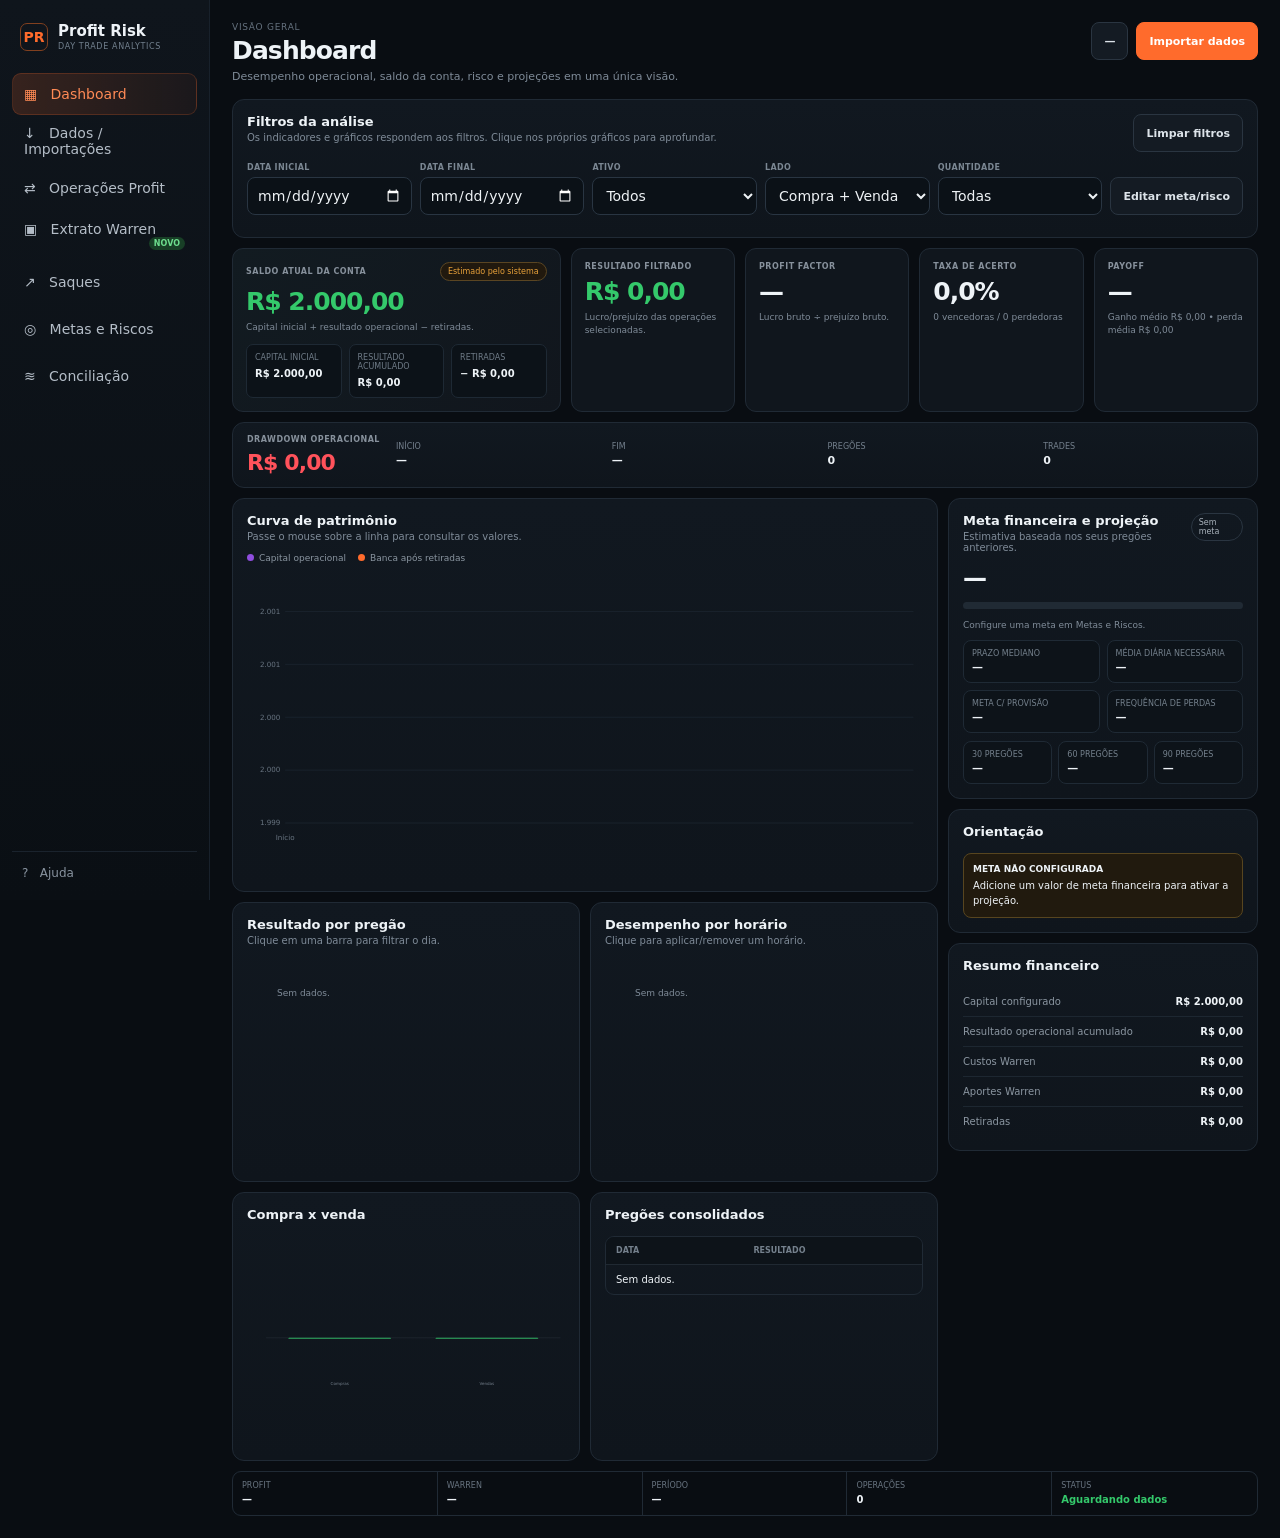
<file: profit-risk-daytrade/dashboard.html>
<!doctype html><html lang="pt-BR"><head><meta charset="utf-8"><meta name="viewport" content="width=device-width,initial-scale=1"><title>Profit Risk</title></head><body><script>(function(){var target='index.html#dashboard';if(location.hostname==='htmlpreview.github.io')target='https://htmlpreview.github.io/?https://github.com/RealPedroSantos/shell-master/blob/deploy-profit-risk-daytrade/profit-risk-daytrade/index.html#dashboard';location.replace(target)})();</script></body></html>
</file>
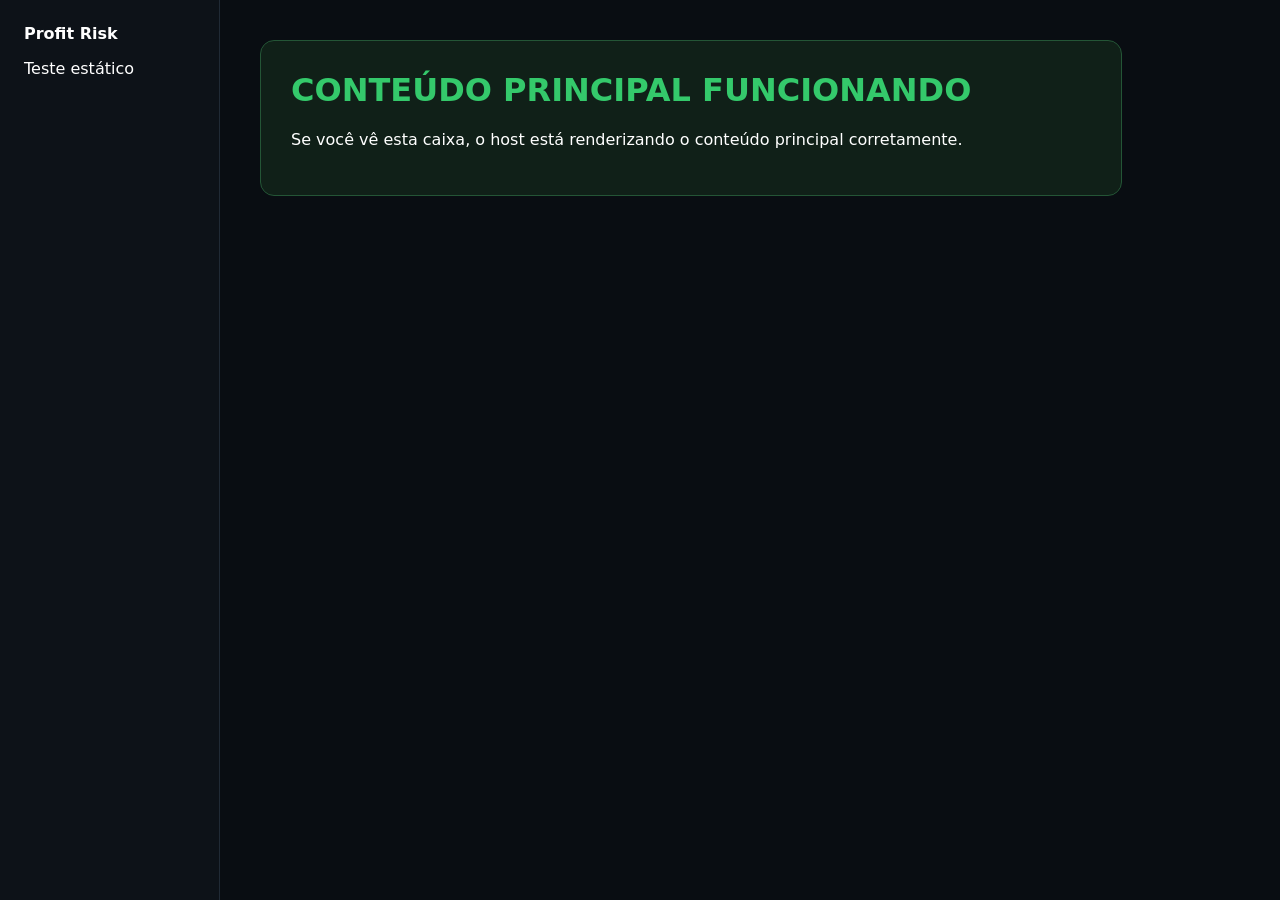
<file: profit-risk-daytrade/smoke.html>
<!doctype html><html lang="pt-BR"><head><meta charset="utf-8"><meta name="viewport" content="width=device-width,initial-scale=1"><title>Profit Risk Teste</title><style>html,body{margin:0;background:#090d12;color:#fff;font-family:system-ui}.app{display:grid;grid-template-columns:220px 1fr;min-height:100vh}.side{background:#0d1218;border-right:1px solid #202a35;padding:24px}.main{padding:40px}.ok{background:#102018;border:1px solid #245536;border-radius:14px;padding:30px;max-width:800px}h1{margin-top:0;color:#34c96b}</style></head><body><div class="app"><aside class="side"><strong>Profit Risk</strong><p>Teste estático</p></aside><main class="main"><div class="ok"><h1>CONTEÚDO PRINCIPAL FUNCIONANDO</h1><p>Se você vê esta caixa, o host está renderizando o conteúdo principal corretamente.</p></div></main></div></body></html>
</file>
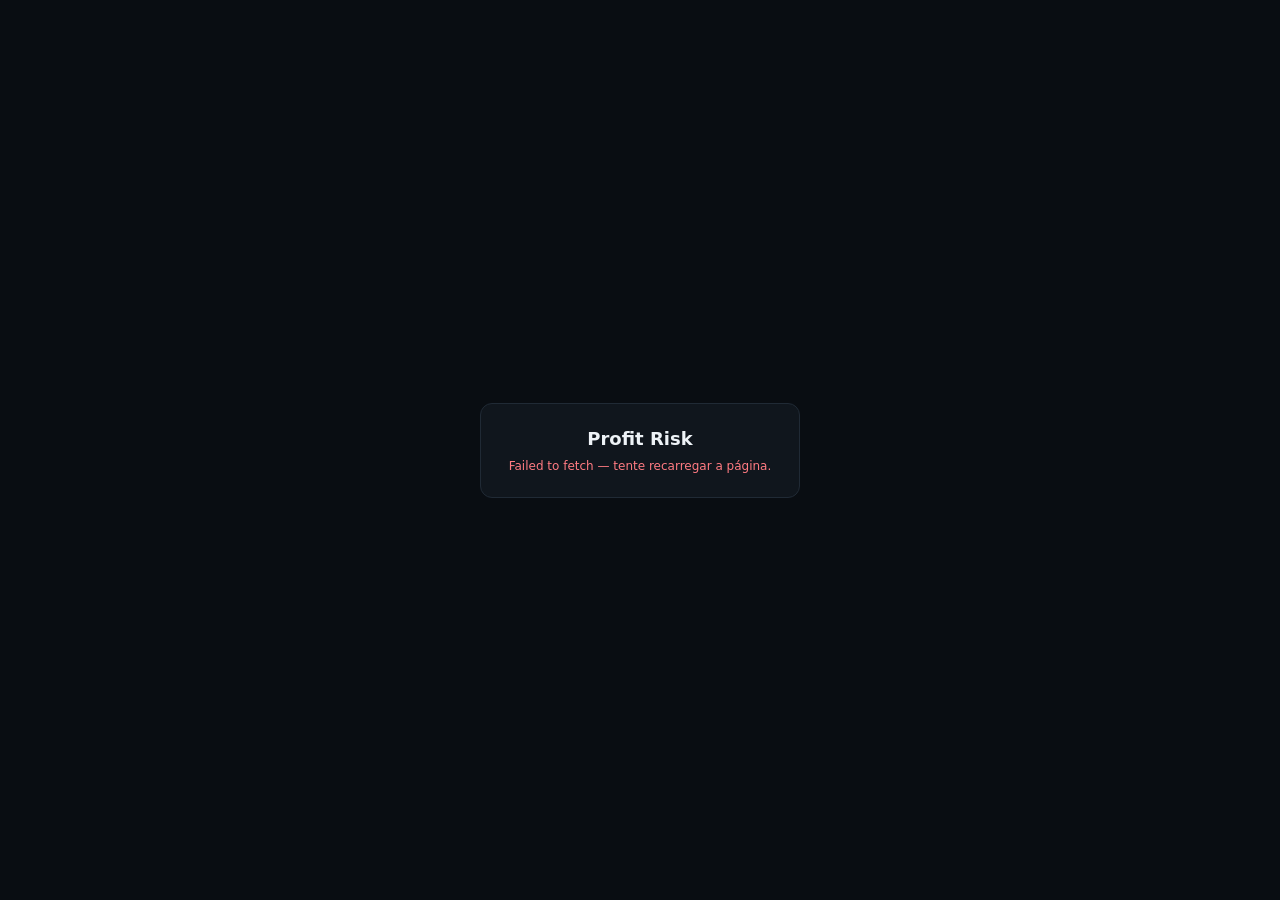
<file: profit-risk-daytrade/stable.html>
<!doctype html>
<html lang="pt-BR">
<head>
<meta charset="utf-8">
<meta name="viewport" content="width=device-width,initial-scale=1,viewport-fit=cover">
<title>Profit Risk — Controle Day Trade</title>
<style>
html,body{margin:0;background:#090d12;color:#eef3f7;font-family:system-ui,-apple-system,"Segoe UI",sans-serif}
.boot{min-height:100vh;display:grid;place-items:center}.box{padding:24px 28px;border:1px solid #202a35;background:#10161d;border-radius:12px;text-align:center}.box strong{display:block;font-size:18px;margin-bottom:8px}.box span{color:#7f8b98;font-size:12px}.err{color:#ff7b82!important;max-width:680px;display:block;margin-top:10px}
</style>
</head>
<body>
<div class="boot"><div class="box"><strong>Profit Risk</strong><span id="status">Carregando dashboard interativo…</span></div></div>
<script>
(async()=>{
  const status=document.getElementById('status');
  try{
    const base='https://raw.githubusercontent.com/RealPedroSantos/shell-master/deploy-profit-risk-daytrade/profit-risk-daytrade/';
    const [pageResponse,runtimeResponse,tooltipFixResponse]=await Promise.all([
      fetch(base+'index.html?v=20260829-richcharts-3',{cache:'no-store'}),
      fetch(base+'runtime-enhancements.js?v=74764a5ad523301aeba4bac2a3ff6e6f168ac638',{cache:'no-store'}),
      fetch(base+'tooltip-boundary-fix.js?v=6c7344a5ae0b015f80d3242e7c8cc4e31da9d887',{cache:'no-store'})
    ]);
    if(!pageResponse.ok)throw new Error('Falha ao carregar o dashboard: HTTP '+pageResponse.status);
    if(!runtimeResponse.ok)throw new Error('Falha ao carregar as interações: HTTP '+runtimeResponse.status);
    if(!tooltipFixResponse.ok)throw new Error('Falha ao carregar a correção do tooltip: HTTP '+tooltipFixResponse.status);
    let html=await pageResponse.text();
    const runtime=await runtimeResponse.text();
    const tooltipFix=await tooltipFixResponse.text();
    if(!html.includes('Profit Risk')||!html.includes('screen-dashboard'))throw new Error('Dashboard completo não foi reconhecido.');
    if(!runtime.includes('pr-rich-tooltip'))throw new Error('Módulo interativo não foi reconhecido.');
    if(!tooltipFix.includes('boundaryFix'))throw new Error('Correção do tooltip não foi reconhecida.');

    html=html.replace(
      '<p>A importação PDF será reativada após a estabilização desta versão.</p><button class="btn" disabled>Importação PDF temporariamente indisponível</button>',
      '<p>Importe o extrato consolidado da Warren em PDF. Saldo, aportes, retiradas, custos e ajustes de Day Trade serão reconhecidos automaticamente.</p><label class="filebtn primary">Importar extrato PDF<input id="warrenFile" type="file" accept=".pdf,application/pdf"></label>'
    );

    const safeRuntime=runtime.split('<'+'/script').join('<'+'\\/script');
    const safeTooltipFix=tooltipFix.split('<'+'/script').join('<'+'\\/script');
    html=html.replace('</body>','<script>'+safeRuntime+'<\/script><script>'+safeTooltipFix+'<\/script></body>');
    document.open();
    document.write(html);
    document.close();
  }catch(e){
    status.className='err';
    status.textContent=e.message+' — tente recarregar a página.';
  }
})();
</script>
</body>
</html>
</file>
